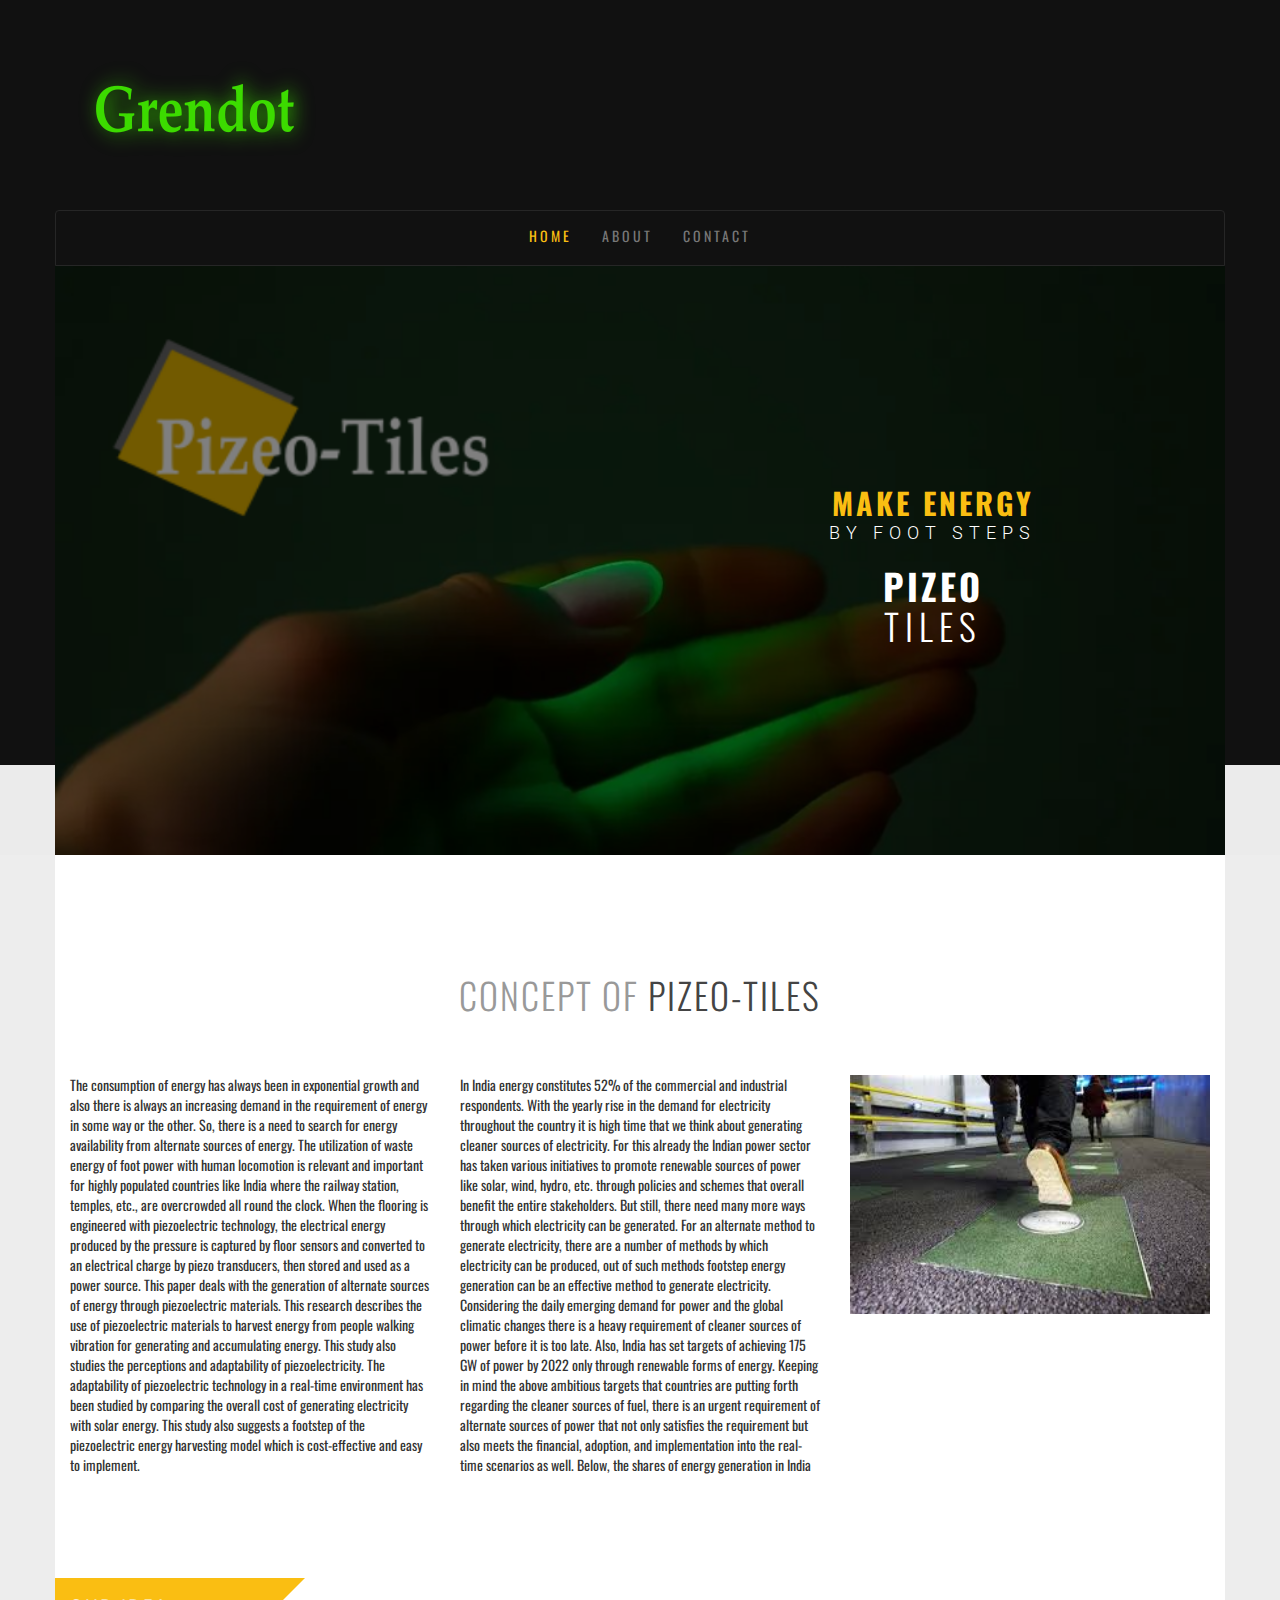
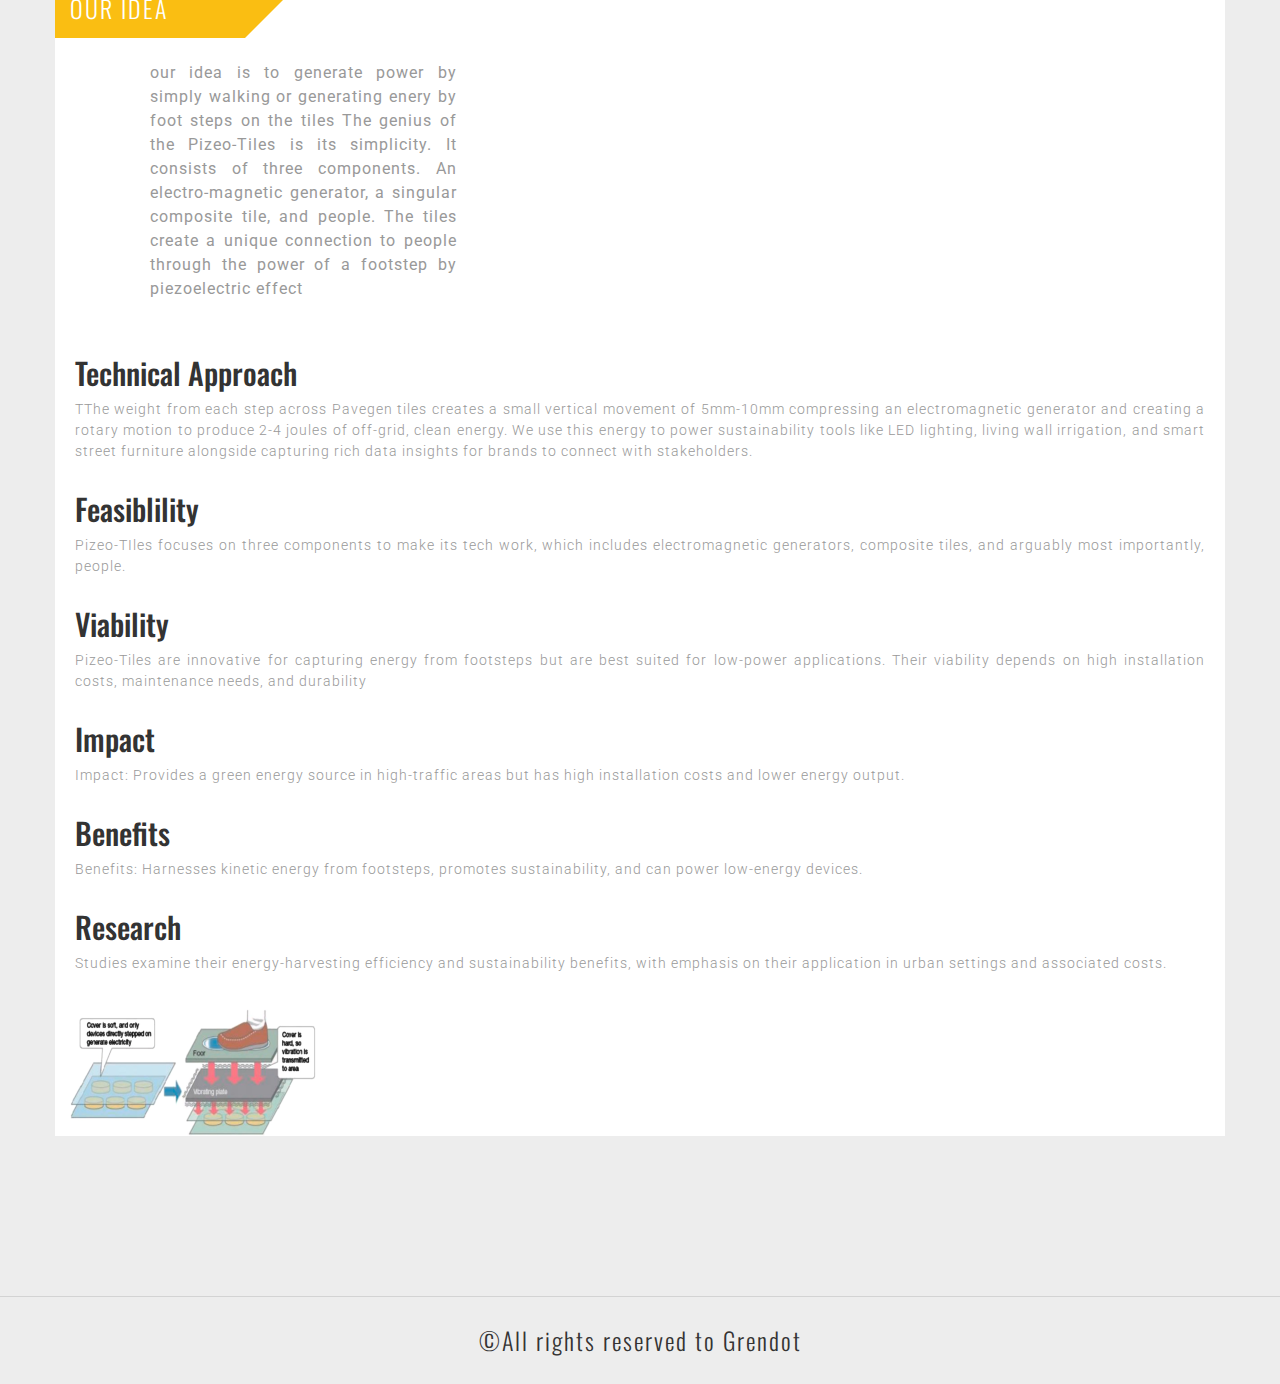
<file: index.html>
<!DOCTYPE html>
<html lang="en">
    <head>
        <meta charset="utf-8">
        <meta http-equiv="X-UA-Compatible" content="IE=edge">
        <meta name="viewport" content="width=device-width, initial-scale=1">

        <title>Pizeo-Tiles</title>

        <!-- CSS -->

        <!-- google fonts -->
        <link href='https://fonts.googleapis.com/css?family=Roboto:400,300,500,700' rel='stylesheet' type='text/css'>
        <link href='https://fonts.googleapis.com/css?family=Oswald:400,300,700' rel='stylesheet' type='text/css'>

        <!-- files -->
        <link href="assets/css/bootstrap.min.css" rel="stylesheet">
        <link href="assets/css/magnific-popup.css" rel="stylesheet">
        <link href="assets/css/owl.carousel.css" rel="stylesheet">
        <link href="assets/css/owl.carousel.theme.min.css" rel="stylesheet">
        <link href="assets/css/ionicons.css" rel="stylesheet">
        <link href="assets/css/main.css" rel="stylesheet">

        <!--[if lt IE 9]>
          <script src="https://oss.maxcdn.com/html5shiv/3.7.2/html5shiv.min.js"></script>
          <script src="https://oss.maxcdn.com/respond/1.4.2/respond.min.js"></script>
        <![endif]-->
    </head>
    <body>

    <!-- Site Header -->
        <div class="site-header-bg">
            <div class="container">
                <div class="row">
                    <div class="col-sm-6">
                        <a href="index.html"><img src="assets/images/grendot.png" alt="logo"></a>
                    </div>
                </div>
            </div>
        </div>
        
    <!-- Header -->

        <section id="header" class="main-header">
            <div class="container">

                <div class="row">
                    <nav class="navbar navbar-default">
                        <div class="navbar-header">
                            <button type="button" class="navbar-toggle collapsed" data-toggle="collapse" data-target="#site-nav-bar" aria-expanded="false">
                                <span class="sr-only">Toggle navigation</span>
                                <span class="icon-bar"></span>
                                <span class="icon-bar"></span>
                                <span class="icon-bar"></span>
                            </button>
                        </div>

                        <div class="collapse navbar-collapse" id="site-nav-bar">
                            <ul class="nav navbar-nav">
                                <li class="active"><a href="index.html">Home</a></li>
                                <li><a href="about.html">About</a></li>
                                <li><a href="contact.html">Contact</a></li>
                            </ul>
                        </div><!-- /.navbar-collapse -->
                    </nav>
                </div>
                <div class="intro row">
                    <div class="overlay"></div>
                    <div class="col-sm-6 col-sm-offset-6">
                        <h2 class="header-quote">Make Energy </h2>
                        <p>
                            by Foot steps
                        </p>
                        <h1 class="header-title">Pizeo<br><span class="thin">Tiles</span></h1>
                    </div>
                </div> <!-- /.intro.row -->
            </div> <!-- /.container -->
            <div class="nutral"></div>
        </section> <!-- /#header -->

    <!-- Product -->

        <section id="product" class="product">
            <div class="container section-bg">
                <div class="row">
                    <div class="col-sm-12">
                        <div class="title-box">
                            <h2 class="title">Concept of <span>Pizeo-Tiles</span></h2>
                        </div>
                    </div>
                </div>
                <div class="row">
                    <div class="col-sm-4">
                        The consumption of energy has always been in exponential growth and also there is always an increasing demand in the requirement of energy in some way or the other. So, there is a need to search for energy availability from alternate sources of energy. The utilization of waste energy of foot power with human locomotion is relevant and important for highly populated countries like India where the railway station, temples, etc., are overcrowded all round the clock. When the flooring is engineered with piezoelectric technology, the electrical energy produced by the pressure is captured by floor sensors and converted to an electrical charge by piezo transducers, then stored and used as a power source. This paper deals with the generation of alternate sources of energy through piezoelectric materials. This research describes the use of piezoelectric materials to harvest energy from people walking vibration for generating and accumulating energy. This study also studies the perceptions and adaptability of piezoelectricity. The adaptability of piezoelectric technology in a real-time environment has been studied by comparing the overall cost of generating electricity with solar energy. This study also suggests a footstep of the piezoelectric energy harvesting model which is cost-effective and easy to implement.


                    </div>
                    <div class="col-sm-4">
                        In India energy constitutes 52% of the commercial and industrial respondents. With the yearly rise in the demand for electricity throughout the country it is high time that we think about generating cleaner sources of electricity. For this already the Indian power sector has taken various initiatives to promote renewable sources of power like solar, wind, hydro, etc. through policies and schemes that overall benefit the entire stakeholders. But still, there need many more ways through which electricity can be generated.

                        For an alternate method to generate electricity, there are a number of methods by which electricity can be produced,                        out of such methods footstep energy generation can be an effective method to generate electricity.

                        Considering the daily emerging demand for power and the global climatic changes there is a heavy requirement of                         cleaner sources of power before it is too late. Also, India has set targets of achieving 175 GW of power by 2022                        only through renewable forms of energy. Keeping in mind the above ambitious targets that countries are putting forth                    regarding the cleaner sources of fuel, there is an urgent requirement of alternate sources of power that not only                       satisfies the requirement but also meets the financial, adoption, and implementation into the real-time scenarios as                    well. Below, the shares of energy generation in India
                    </div>
                    <div class="col-sm-4">
                        <div class="porduct-box">
                            <img class="img-responsive" src="assets/images/download.jpg" alt="product">
                        </div>
                    </div>
                </div>


                
                <div class="row">
                    <div class="col-sm-12">
                        <div class="classic-title">
                            <div class="stiker">
                                <h3 class="inner-stiker">Our Idea</h3>
                            </div>
                            <div class="incline-div"></div>
                        </div>
                    </div>
                    <div class="boxed">
                        <div class="col-sm-4">
                            <p class="p-large">
                                our idea is to generate power by simply walking or generating enery by foot steps on the tiles
                                The genius of the Pizeo-Tiles is its
                                simplicity. It consists of three
                                components. An electro-magnetic
                                generator, a singular composite tile,
                                and people. The tiles create a unique
                                connection to people through the
                                power of a footstep by piezoelectric
                                effect
                            </p>
                        </div>
                    </div>
                </div>
                <div class="idea">
                    <h2>Technical Approach</h2>
                    <p>TThe weight from each step across Pavegen tiles creates a
                        small vertical movement of 5mm-10mm compressing an
                        electromagnetic generator and creating a rotary motion to
                        produce 2-4 joules of off-grid, clean energy.
                        We use this energy to power sustainability tools like LED
                        lighting, living wall irrigation, and smart street furniture
                        alongside capturing rich data insights for brands to
                        connect with stakeholders.</p>
                    <h2>Feasiblility</h2>
                    <p>Pizeo-TIles focuses on three components to make
                        its tech work, which includes electromagnetic
                        generators, composite tiles, and arguably most
                        importantly, people.
                        </p>
                    <h2>Viability</h2>
                    <p>Pizeo-Tiles are innovative for capturing energy from
                        footsteps but are best suited for low-power applications.
                        Their viability depends on high installation costs,
                        maintenance needs, and durability</p>
                    <h2>Impact</h2>
                    <p>Impact: Provides a green energy
                        source in high-traffic areas but has
                        high installation costs and lower
                        energy output.</p>
                    <h2>Benefits</h2>
                    <p>Benefits: Harnesses kinetic energy from
                        footsteps, promotes sustainability, and
                        can power low-energy devices.</p>
                    <h2>Research</h2>
                    <p>Studies examine their energy-harvesting
                        efficiency and sustainability benefits, with emphasis on
                        their application in urban settings and associated costs.</p>
                </div>
                <img src="assets/images/tech.png" alt="">
            </div>
        </section>

  

    <!-- Footer -->
        <section id="footer-widget" class="footer-widget">
          
        </section>
        <footer class="footer text-center">
            <h3>&copy;All rights reserved to Grendot</h3>
        </footer>

    <!-- Scripts -->
        <script src="assets/js/jquery-1.12.3.min.js"></script>
        <script src="assets/js/bootstrap.min.js"></script>
        <script src="assets/js/jquery.magnific-popup.min.js"></script>
        <script src="assets/js/owl.carousel.min.js"></script>
        <script src="assets/js/script.js"></script>

    </body>
</html>
</file>
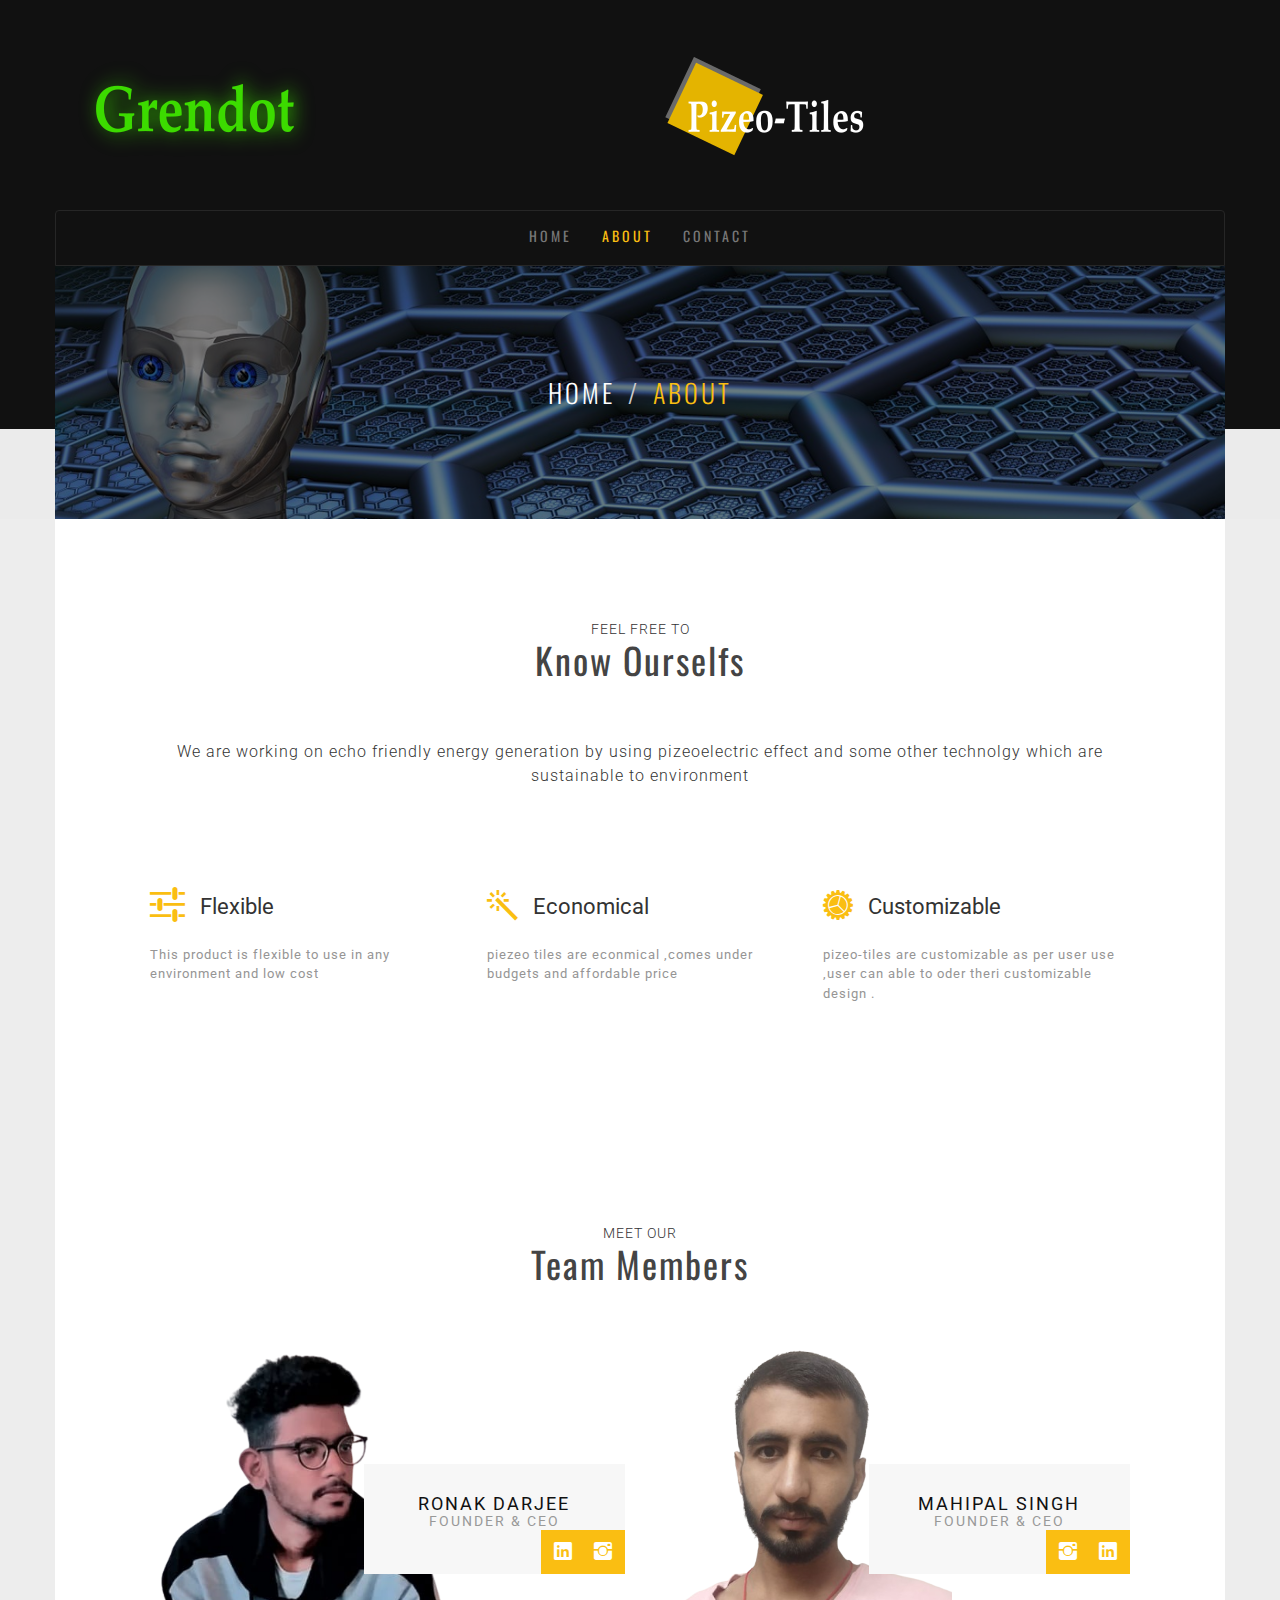
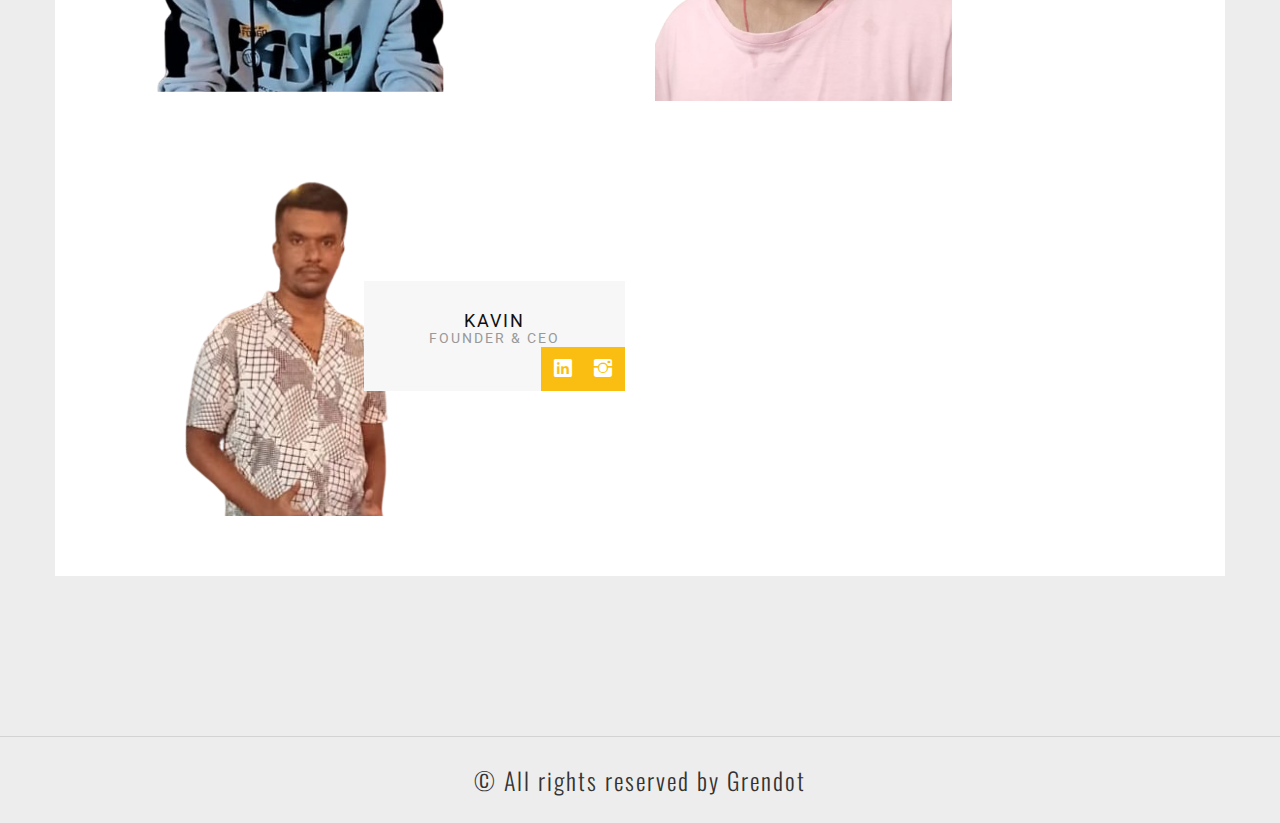
<file: about.html>
<!DOCTYPE html>
<html lang="en">
    <head>
        <meta charset="utf-8">
        <meta http-equiv="X-UA-Compatible" content="IE=edge">
        <meta name="viewport" content="width=device-width, initial-scale=1">

        <title>Robot | About</title>

        <!-- CSS -->

        <!-- google fonts -->
        <link href='https://fonts.googleapis.com/css?family=Roboto:400,300,500,700' rel='stylesheet' type='text/css'>
        <link href='https://fonts.googleapis.com/css?family=Oswald:400,300,700' rel='stylesheet' type='text/css'>

        <!-- files -->
        <link href="assets/css/bootstrap.min.css" rel="stylesheet">
        <link href="assets/css/magnific-popup.css" rel="stylesheet">
        <link href="assets/css/owl.carousel.css" rel="stylesheet">
        <link href="assets/css/owl.carousel.theme.min.css" rel="stylesheet">
        <link href="assets/css/ionicons.css" rel="stylesheet">
        <link href="assets/css/main.css" rel="stylesheet">

        <!--[if lt IE 9]>
          <script src="https://oss.maxcdn.com/html5shiv/3.7.2/html5shiv.min.js"></script>
          <script src="https://oss.maxcdn.com/respond/1.4.2/respond.min.js"></script>
        <![endif]-->
    </head>
    <body>

    <!-- Site Header -->
        <div class="site-header-bg">
            <div class="container">
                <div class="row">
                    <div class="col-sm-6">
                        <a href="index.html"><img src="assets/images/grendot.png" alt="logo"></a>
                    </div>
                    <div class="grendot">
                        <img src="assets/images/logo.png" alt="">
                    </div>
                </div>
            </div>
        </div>
        
    <!-- Header -->

        <section id="header" class="main-header about-header inner-header">
            <div class="container">

                <div class="row">
                    <nav class="navbar navbar-default">
                        <div class="navbar-header">
                            <button type="button" class="navbar-toggle collapsed" data-toggle="collapse" data-target="#site-nav-bar" aria-expanded="false">
                                <span class="sr-only">Toggle navigation</span>
                                <span class="icon-bar"></span>
                                <span class="icon-bar"></span>
                                <span class="icon-bar"></span>
                            </button>
                        </div>

                        <div class="collapse navbar-collapse" id="site-nav-bar">
                            <ul class="nav navbar-nav">
                                <li><a href="index.html">Home</a></li>
                                <li class="active"><a href="about.html">About</a></li>
                                <li><a href="contact.html">Contact</a></li>
                            </ul>
                        </div><!-- /.navbar-collapse -->
                    </nav>
                </div>
                
                <div class="intro row">
                    <div class="overlay"></div>
                    <div class="col-sm-12">
                        <ol class="breadcrumb">
                            <li><a href="index.html">Home</a></li>
                            <li class="active">About</li>
                        </ol>
                    </div>
                </div> <!-- /.intro.row -->
            </div> <!-- /.container -->
            <div class="nutral"></div>
        </section> <!-- /#header -->

    <!-- About -->
        <section class="about">
            <div class="container page-bgc">
                <div class="row">
                    <div class="col-sm-12">
                        <div class="title-box">
                            <p>Feel free to</p>
                            <h2 class="title mt0">Know ourselfs</h2>
                        </div>
                    </div>
                </div>
                <div class="row">
                    <div class="boxed">
                        <div class="col-sm-12">
                            <p class="inner-p">
                               We are working on echo friendly energy generation by using pizeoelectric effect and some other technolgy which are sustainable to environment 
                            </p>
                        </div>
                    </div>
                </div>

            <!-- Services -->
                <div class="service">
                    <div class="row">
                        <div class="boxed">
                            <div class="col-sm-4">
                                <div class="service-box">
                                    <div class="service-title">
                                        <div class="icon">
                                            <span class="ion-android-options"></span>
                                        </div>
                                         <div class="mt-10">
                                            Flexible
                                        </div>
                                    </div>
                                    <p>
                                        This product is flexible to use in any environment and low cost
                                    </p>
                                </div>
                            </div>
                            <div class="col-sm-4">
                                <div class="service-box">
                                    <div class="service-title">
                                        <div class="icon">
                                            <span class="ion-ios-color-wand"></span>
                                        </div>
                                         <div class="mt-10">
                                            Economical
                                        </div>
                                    </div>
                                    <p>
                                        piezeo tiles are econmical ,comes under budgets and affordable price
                                    </p>
                                </div>
                            </div>
                            <div class="col-sm-4">
                                <div class="service-box">
                                    <div class="service-title">
                                        <div class="icon">
                                            <span class="ion-ios-cog"></span>
                                        </div>
                                         <div class="mt-10">
                                            Customizable
                                        </div>
                                    </div>
                                    <p>
                                        pizeo-tiles are customizable as per user use ,user can able to oder theri customizable design .
                                    </p>
                                </div>
                            </div>
                        </div>
                    </div>
                </div>

            <!-- Team -->
                <div class="team">
                    <div class="row">
                        <div class="boxed">
                            <div class="col-sm-12">
                                <div class="title-box">
                                    <p>Meet our</p>
                                    <h2 class="title mt0">Team Members</h2>
                                </div>
                            </div>
                            <div class="col-sm-6">
                                <div class="team-box">
                                    <div class="team-img">
                                        <img class="team-img img-responsive" src="assets/images/team-1.png" alt="team">
                                    </div>
                                    <div class="team-img-detail">
                                        <h4 class="member-name">Ronak darjee</h4>
                                        <h5 class="member-id">Founder &amp; CEO</h5>
                                        <div class="social">
                                            <a href="https://www.linkedin.com/in/ronak-darjee-470baa2a9?utm_source=share&utm_campaign=share_via&utm_content=profile&utm_medium=android_app"><i class="ion-social-linkedin"></i></a>
                                            <a href="https://www.instagram.com/rudhraksh.0_0?igsh=cGdxMjhtd2J2b2l0"><i class="ion-social-instagram"></i></a>
                                        </div>
                                    </div>
                                </div>
                            </div>
                            <div class="col-sm-6">
                                <div class="team-box">
                                    <div class="team-img">
                                        <img class="team-img img-responsive" src="assets/images/team-2.png" alt="team">
                                    </div>
                                    <div class="team-img-detail">
                                        <h4 class="member-name">Mahipal Singh</h4>
                                        <h5 class="member-id">Founder &amp; CEO</h5>
                                        <div class="social">
                                            <a href="https://www.instagram.com/_oneabove_all/profilecard/?igsh=MWo3ZXZhcmdyN254OQ=="><i class="ion-social-instagram"></i></a>
                                            <a href="https://www.linkedin.com/in/mahipal-singh-87185a28b?utm_source=share&utm_campaign=share_via&utm_content=profile&utm_medium=android_app "><i class="ion-social-linkedin"></i></a>
                                        </div>
                                    </div>
                                </div>
                            </div>
                            <div class="col-sm-6">
                                <div class="team-box">
                                    <div class="team-img">
                                        <img class="team-img img-responsive" src="assets/images/team-3.png" alt="team">
                                    </div>
                                    <div class="team-img-detail">
                                        <h4 class="member-name">Kavin</h4>
                                        <h5 class="member-id">Founder &amp; CEO</h5>
                                        <div class="social">
                                            <a href="https://www.linkedin.com/in/kavin-karthik-482489260?utm_source=share&utm_campaign=share_via&utm_content=profile&utm_medium=android_app"><i class="ion-social-linkedin"></i></a>
                                            <a href="https://www.instagram.com/kavinkarthik18/profilecard/?igsh=MW92ZGpqZDR2dmlwdA=="><i class="ion-social-instagram"></i></a>
                                        </div>
                                    </div>
                                </div>
                            </div>
                        </div>
                    </div>
                </div>


        </section>

    <!-- Footer -->
        <section id="footer-widget" class="footer-widget">
            
        </section>
        <footer class="footer text-center">
            <h3>&copy; All rights reserved by Grendot</h3>
        </footer>

    <!-- Scripts -->
        <script src="assets/js/jquery-1.12.3.min.js"></script>
        <script src="assets/js/bootstrap.min.js"></script>
        <script src="assets/js/jquery.magnific-popup.min.js"></script>
        <script src="assets/js/owl.carousel.min.js"></script>
        <script src="assets/js/script.js"></script>

    </body>
</html>
</file>
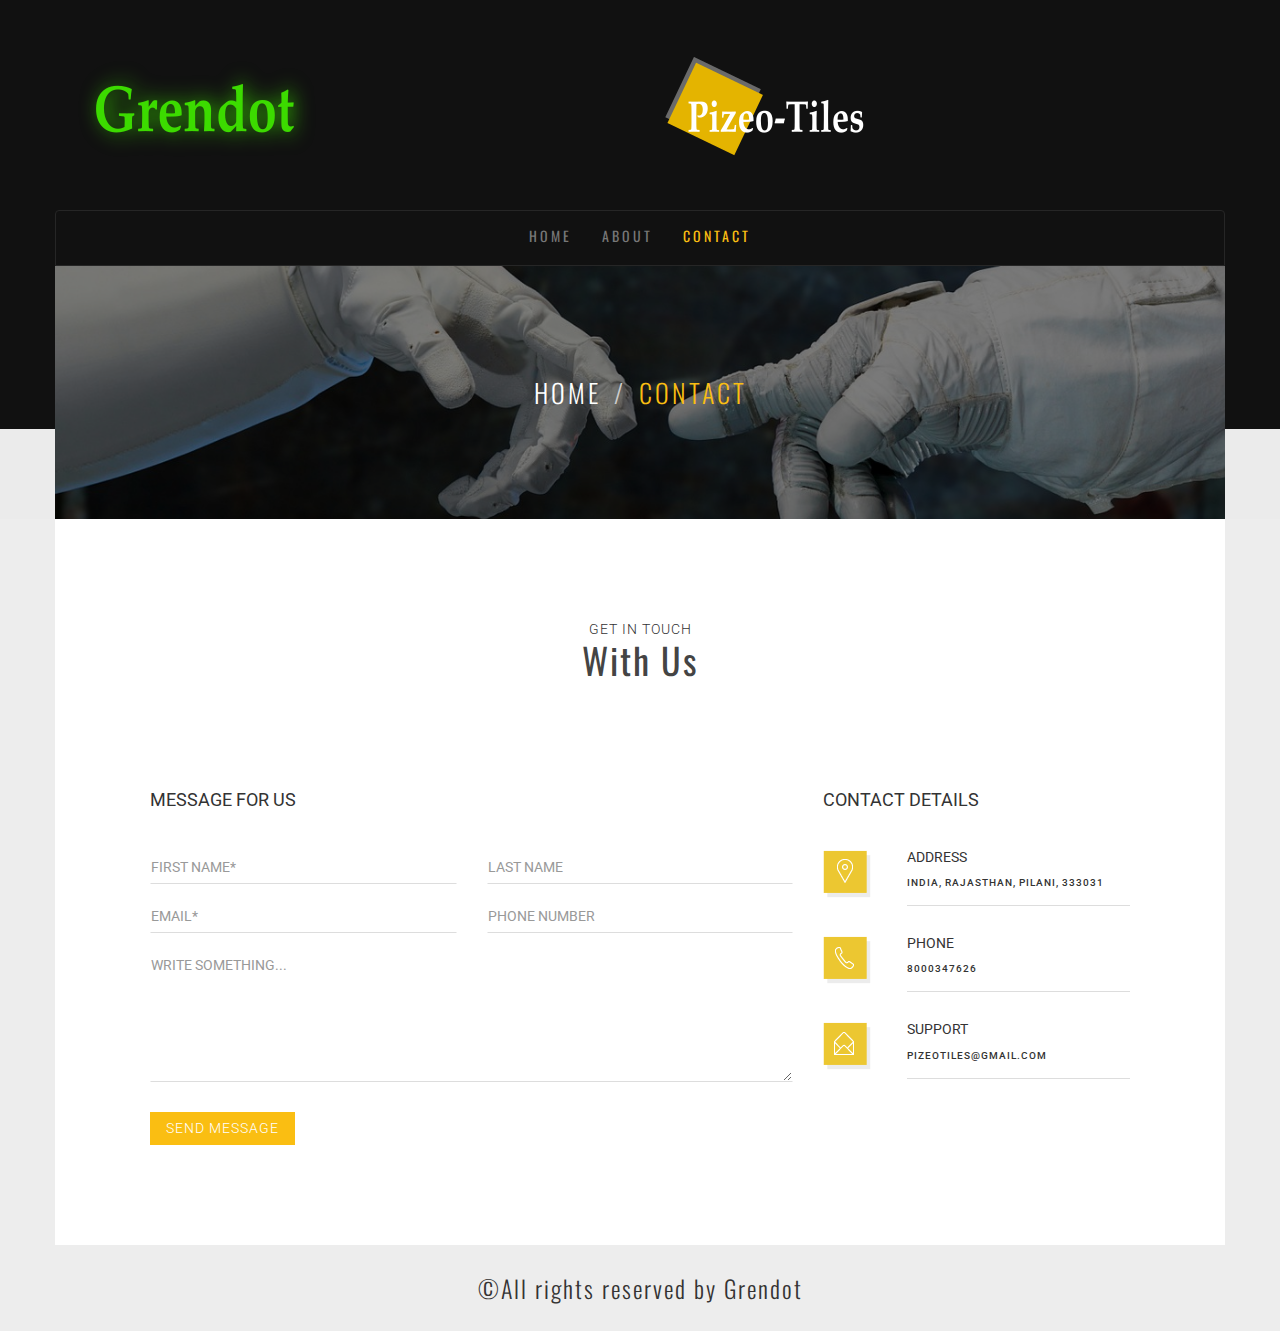
<file: contact.html>
<!DOCTYPE html>
<html lang="en">
    <head>
        <meta charset="utf-8">
        <meta http-equiv="X-UA-Compatible" content="IE=edge">
        <meta name="viewport" content="width=device-width, initial-scale=1">

        <title>Robot | Contact</title>

        <!-- CSS -->

        <!-- google fonts -->
        <link href='https://fonts.googleapis.com/css?family=Roboto:400,300,500,700' rel='stylesheet' type='text/css'>
        <link href='https://fonts.googleapis.com/css?family=Oswald:400,300,700' rel='stylesheet' type='text/css'>

        <!-- files -->
        <link href="assets/css/bootstrap.min.css" rel="stylesheet">
        <link href="assets/css/magnific-popup.css" rel="stylesheet">
        <link href="assets/css/owl.carousel.css" rel="stylesheet">
        <link href="assets/css/owl.carousel.theme.min.css" rel="stylesheet">
        <link href="assets/css/ionicons.css" rel="stylesheet">
        <link href="assets/css/main.css" rel="stylesheet">

        <!--[if lt IE 9]>
          <script src="https://oss.maxcdn.com/html5shiv/3.7.2/html5shiv.min.js"></script>
          <script src="https://oss.maxcdn.com/respond/1.4.2/respond.min.js"></script>
        <![endif]-->
    </head>
    <body>

    <!-- Site Header -->
        <div class="site-header-bg">
            <div class="container">
                <div class="row">
                    <div class="col-sm-6">
                        <a href="index.html"><img src="assets/images/grendot.png" alt="logo"></a>
                    </div>
                    <div class="grendot">
                        <img src="assets/images/logo.png" alt="">
                    </div>
                </div>
            </div>
        </div>
        
    <!-- Header -->

        <section id="header" class="main-header contact-header inner-header">
            <div class="container">
                <div class="row">
                    <nav class="navbar navbar-default">
                        <div class="navbar-header">
                            <button type="button" class="navbar-toggle collapsed" data-toggle="collapse" data-target="#site-nav-bar" aria-expanded="false">
                                <span class="sr-only">Toggle navigation</span>
                                <span class="icon-bar"></span>
                                <span class="icon-bar"></span>
                                <span class="icon-bar"></span>
                            </button>
                        </div>

                        <div class="collapse navbar-collapse" id="site-nav-bar">
                            <ul class="nav navbar-nav">
                                <li><a href="index.html">Home</a></li>
                                <li><a href="about.html">About</a></li>
                                <li class="active"><a href="contact.html">Contact</a></li>
                            </ul>
                        </div><!-- /.navbar-collapse -->
                    </nav>
                </div>

                <div class="intro row">
                    <div class="overlay"></div>
                    <div class="col-sm-12">
                        <ol class="breadcrumb">
                            <li><a href="index.html">Home</a></li>
                            <li class="active">Contact</li>
                        </ol>
                    </div>
                </div> <!-- /.intro.row -->
            </div> <!-- /.container -->
            <div class="nutral"></div>
        </section> <!-- /#header -->

    <!-- Contact -->
        <section class="contact">
            <div class="container page-bgc">
                <div class="row">
                    <div class="col-sm-12">
                        <div class="title-box">
                            <p>Get in touch</p>
                            <h2 class="title mt0">With us</h2>
                        </div>
                    </div>
                </div>
                <div class="row">
                    <div class="boxed">
                        <div class="col-sm-8">
                            <h4>Message for us</h4>
                            <form action="contact.php" class="contact-form" id="contactForm" method="post">
                                <div class="row">
                                    <div class="col-sm-6">
                                        <div class="form-group">
                                            <input type="text" class="form-control" placeholder="First Name*" id="fname" name="fname" required>
                                        </div> <!-- /.form-group -->
                                    </div> <!-- /.col-sm-6 -->
                                    <div class="col-sm-6">
                                        <div class="form-group">
                                            <input type="text" class="form-control" placeholder="Last Name" id="lname" name="lname">
                                        </div> <!-- /.form-group -->
                                    </div> <!-- /.col-sm-6 -->
                                    <div class="col-sm-6">
                                        <div class="form-group">
                                            <input type="email" class="form-control" placeholder="Email*" id="email" name="email" required>
                                        </div> <!-- /.form-group -->
                                    </div> <!-- /.col-sm-6 -->
                                     <div class="col-sm-6">
                                        <div class="form-group">
                                            <input type="text" class="form-control" placeholder="Phone Number" id="phone" name="phone">
                                        </div> <!-- /.form-group -->
                                    </div> <!-- /.col-sm-6 -->
                                    <div class="col-sm-12">
                                        <div class="form-group">
                                            <textarea class="form-control" rows="6" placeholder="Write something..." name="message"></textarea>
                                        </div> <!-- /.form-group -->
                                    </div> <!-- /.col-sm-12 -->
                                    <div class="text-center mt20 col-sm-12">
                                        <button type="submit" class="btn btn-robot pull-left" id="cfsubmit">Send Message</button>
                                    </div>
                                </div>
                            </form>
                            <div id="contactFormResponse"></div>
                        </div> <!-- /.col-sm-8 -->
                        <div class="col-sm-4">
                            <h4>Contact details</h4>
                            <div class="row">
                                <div class="col-xs-3">
                                    <img class="imgresponsive" src="assets/images/address.png" alt="con">
                                </div>
                                <div class="col-xs-9">
                                    <h5>Address</h5>
                                    <p class="contact-detail">
                                        India, Rajasthan, Pilani, 333031
                                </div>
                            </div>
                            <div class="row">
                                <div class="col-xs-3">
                                    <img class="imgresponsive" src="assets/images/phone.png" alt="con">
                                </div>
                                <div class="col-xs-9">
                                    <h5>Phone</h5>
                                    <p class="contact-detail">
                                        8000347626
                                    </p>
                                </div>
                            </div>
                            <div class="row">
                                <div class="col-xs-3">
                                    <img class="imgresponsive" src="assets/images/support.png" alt="con">
                                </div>
                                <div class="col-xs-9">
                                    <h5>Support</h5>
                                    <p class="contact-detail">
                                        pizeotiles@gmail.com
                                    </p>
                                </div>
                            </div>
                        </div>
                    </div>
                </div>
            </div>
        </section>

    <!-- Footer -->
        <footer class="footer text-center">
            <h3>&copy;All rights reserved by Grendot</h3>
        </footer>

    <!-- Scripts -->
        <script src="assets/js/jquery-1.12.3.min.js"></script>
        <script src="assets/js/bootstrap.min.js"></script>
        <script src="assets/js/jquery.magnific-popup.min.js"></script>
        <script src="assets/js/owl.carousel.min.js"></script>
        <script src="assets/js/script.js"></script>

    </body>
</html>
</file>
<file: assets/css/main.css>
body{
	background-color: #ededed;
	font-family: 'Oswald';
	position: relative;
	margin-top: 0;
}

/*======================================================================
##		Global Settings
=======================================================================*/
.btn-robot, p{
	font-family: 'Roboto';
	line-height: 1.5;
	letter-spacing: 1px;
	font-weight: 300;
}
.mt0{
	margin-top: 0;
}
.thin{
	font-weight: 300;
}
.c-table{
	display: table;
	height: 100%;
	width: 100%;
}
.c-cell{
	display: table-cell;
	vertical-align: middle;
}
.title-box{
	text-align: center;
	padding: 100px 0 50px;
	text-transform: uppercase;
}
.title-box p{
	margin-bottom: 0;
}
.title{
	font-weight: 300;
	color: #999;
	font-size: 36px;
	letter-spacing: 2px;
}
.title.mt0{
	text-transform: capitalize;
	font-weight: 400;
	color: #444;
}
.title span{
	color: #444;
}
.btn-robot{
	border-radius: 0;
	background-color: #fabe12;
	color: #fff;
	text-transform: uppercase;
	border-color: transparent;
	padding: 5px 15px;
	transition: all 0.4s ease-in-out;
	letter-spacing: 1px;
	font-weight: 300;
	margin-top: 15px;
}
.btn-robot:hover{
	background-color: transparent;
	color: #fabe12;
	border-color: #fabe12;
}




/*======================================================================
##		Header Section
=======================================================================*/
.site-header-bg{
	width: 100%;
	background-color: #111;
	z-index: 1;
	padding: 30px 0;
	color: #fff;
	text-transform: uppercase;
	font-family: 'Roboto';
}
.site-header-bg .input-group{
	padding-top: 10px;
}
.site-header-bg .form-control{
	border-radius: 0;
	background-color: transparent;
}
.site-header-bg .input-group .btn{
	text-transform: uppercase;
	border-radius: 0;
}
.site-header-bg .btn-robot{
	margin-top: 0;
	padding-bottom: 6px;
}




/*======================================================================
##		Header Section
=======================================================================*/
.main-header{
	text-transform: uppercase;
	text-align: center;
	color: #fff;
	letter-spacing: 3px;
	background: #111;
	position: relative;
}
.header-quote{
	color: #fabe12;
	font-weight: 700;
	margin-bottom: 0;
}
.main-header p{
	font-weight: 300;
	font-size: 18px;
	letter-spacing: 6px;
}
.header-title{
	font-weight: 700;
}
.header-title .thin{
	letter-spacing: 6px;
}
.intro{
	padding: 200px 0;
    background-image: url(../images/header.png);
    background-repeat: no-repeat;
    background-size: cover;
    background-position: center;
    margin-bottom: -90px;
    z-index: 11;
    position: relative;
}
.nutral{
	background-color: #ebebeb;
	height: 90px;
	z-index: 10;
	position: relative;
}
.navbar{
    margin-bottom: 0;
    border-bottom-left-radius: 0;
    border-bottom-right-radius: 0;
}
.navbar-default{
	border-color: #262626;
    background-color: #111;
}
.navbar-default .navbar-nav>.active>a, .navbar-default .navbar-nav>.active>a:focus, .navbar-default .navbar-nav>.active>a:hover{
	color: #fabe12;
	background-color: transparent;
}
.navbar .navbar-nav {
    display: inline-block;
    float: none;
}
.navbar .navbar-collapse {
    text-align: center;
}
.navbar-default .navbar-nav>li>a:focus, .navbar-default .navbar-nav>li>a:hover {
	color: #fff;
}




/*======================================================================
##		Footer widget Section
=======================================================================*/
.footer-widget{
	padding: 80px 0;
	border-bottom: 1px solid rgba(153, 153, 153, 0.3);
}
.footer{
	padding: 10px 0 20px;
}
.footer h3, .footer a{
	color: #343333;
	font-weight: 300;
	letter-spacing: 2px;
}


/*======================================================================
##		Product Section
=======================================================================*/
.product .section-bg{
	background-color: #fff;
}
.porduct-box{
	margin-bottom: 30px;
	position: relative;
}
.porduct-box img{
	width: 100% !important;
}
.product-title{
	position: absolute;
    top: 5px;
    left: 25px;
    right: 25px;
    padding: 15px;
    background-color: #fabe12;
    text-transform: uppercase;
    color: #fff;
    text-align: center;
    font-weight: 300;
}
.classic-title{
	margin-top: 100px;
	text-transform: uppercase;
	letter-spacing: 2px;
	margin-bottom: 30px;
	position: relative;
}
.incline-div{
	position: absolute;
	top: 3px;
	left: 0;
	border-top: 60px solid #fabe12;
	border-right: 60px solid transparent;
	margin-left: -15px;
	width: 250px;
	z-index: 1;
}
.outer-stiker{
	display: inline-block;
	color: #d0d0d0;
}
.stiker{
	display: inline-block;
}
.inner-stiker{
	color: #fff;
	padding-right: 50px;
}
.outer-stiker, .inner-stiker{
	font-weight: 300;
	z-index: 2;
	position: relative;
}
.product p{
	color: #999;
	font-size: 14px;
	text-align: justify;
	margin-bottom: 30px;
}
.product p.p-large{
	font-size: 16px;
	font-weight: 400;
}
@media (min-width: 768px){
	.boxed{
		padding: 0 80px;
	}
}



.idea{
	padding: 5px;
}




/*======================================================================
++++++++++++++++++++++++++++++++++++++++++++++++++++++++++++++++++++++++
##		Pages
++++++++++++++++++++++++++++++++++++++++++++++++++++++++++++++++++++++++
=======================================================================*/

/*======================================================================
##		Inner Header Sections
=======================================================================*/
.inner-header .intro{
	padding: 100px 0;
}
.overlay{
	position: absolute;
	content: '';
	width: 100%;
	height: 100%;
	top: 0;
	left: 0;
	background-color: rgba(0, 0, 0, 0.5);
}
.inner-header .breadcrumb{
	margin-bottom: 0;
	background-color: transparent;
	font-size: 26px;
	font-weight: 300;
}
.inner-header .breadcrumb>.active{
	color: #fabe12;
}
.inner-header .breadcrumb a{
	color: #fff;
}
.inner-p{
	text-align: center;
	margin-bottom: 80px;
	font-size: 16px;
}
.page-bgc{
	background-color: #fff;
	padding-bottom: 100px;
}

.intro{
	background-color: #313131;
}
.faq-header .intro{
	background-image: url(../images/faq-header.jpg);
}
.shop-header .intro{
	background-image: url(../images/shop-header.jpg);
}
.contact-header .intro{
	background-image: url(../images/contact-header.jpg);
}
.about-header .intro{
	background-image: url(../images/about-header.jpg);
}
.about .page-bgc{
	padding-bottom: 0;
}





/*======================================================================
##		FAQ
=======================================================================*/
.panel-heading {
  padding: 0;
  border-radius: 0;
}
.panel-heading h4.panel-title {
  position: relative;
  text-transform: capitalize;
}
.panel-heading a {
  display: block;
  padding: 15px 0 15px 40px;
  line-height: 1;
  -webkit-transition: all .3s;
  transition: all .3s;
}

.panel-heading a:hover {
  color: #fff;
  text-decoration: none;
}
.panel-heading a:focus {
  text-decoration: none;
  color: #111;
}
.panel-heading a:active {
  color: #111;
}
@media (min-width:768px) {
  .panel-heading a:after,a.collapsed:after {
    font-family: 'ionicons';
    content: "\f126";
    position: absolute;
    right: 15px;
    font-size: 18px;
    color: #111;
  }

  a.collapsed:after {
    content: "\f123";
  }
}
.panel-body {
  padding: 20px;
  color: #999;
  line-height: 1.7;
}
.panel-default {
  border: 1px solid #111;
}
.panel-default>.panel-heading {
  background-color: transparent;
  transition: all 0.4s ease-in-out;
}
.panel-default>.panel-heading:hover{
	background-color: #fabe12;
}
.panel-default>.panel-heading+.panel-collapse>.panel-body {
  border-top: 2px solid rgba(0,0,0,.1);
}

.panel-group .panel {
  border-radius: 0;
  margin-bottom: -5px;
  border-bottom: none;
}
.panel-group .panel:last-child{
	border-bottom: 1px solid #111;
}




/*======================================================================
##		Shop
=======================================================================*/
.img-full{
	width: 100%;
}
.shop-box{
	position: relative;
	overflow: hidden;
}
.shop-box-hover{
	position: absolute;
	left: -90%;
	top: -90%;
	background-color: #fabe12;
	width: 100%;
	height: 100%;
	transition: all 0.4s ease-in-out;
}
.shop-box:hover .shop-box-hover{
	top: 0;
	left: 0;
}
.shop-box-hover .c-cell a{
	font-size: 25px;
	color: #111;
	transition: all 0.4s ease-in-out;
	padding: 8px;
}
.shop-box-hover .c-cell a:hover{
	color: #fff;
	text-decoration: none;
}
.shop-box-title{
	font-family: 'Roboto';
	text-transform: uppercase;
	padding: 30px 0;
	margin-bottom: 50px;
	border-bottom: 1px solid rgba(0, 0, 0, 0.1);
}
.shop-box-title h4{
	margin: 0 0 5px 0;
	font-weight: 700;
}
.shop-price{
	margin-bottom: 0;
	font-weight: 500;
}
.star{
	margin: 0;
	color: #fabe12;
}
@media (min-width: 768px){
	.shop-price, .star{
		text-align: right;
	}
}
.pager li>a, .pager li>span{
	border-radius: 0;
	color: #111;
}
.pager li>a:focus, .pager li>a:hover{
	color: #fff;
	border-color: #fabe12;
	background-color: #fabe12;
}




/*======================================================================
##		Contact
=======================================================================*/
.map_canvas{
	width: 100%;
	height: 400px;
	margin-bottom: 30px;
}
.contact h4, .contact h5{
	font-family: 'Roboto';
	text-transform: uppercase;
	font-weight: 400;
}
.contact h5{
	margin: 0;
}
.contact h4{
	padding: 40px 0 30px;
}
.contact-detail{
	border-bottom: 1px solid #ddd;
	text-transform: uppercase;
	padding: 10px 0 15px;
	font-size: 10px;
	font-weight: 500;
	margin-bottom: 30px;
}
.contact-form .form-control{
	border-color: transparent;
	border-bottom: 1px solid #ddd;
	border-radius: 0;
	box-shadow: none;
	font-family: 'Roboto';
	padding-left: 0;
}
.contact-form .form-control:active, .contact-form .form-control:focus{
	border-bottom: 1px solid #fabe12;
	box-shadow: none;
}

/*Turn off Google Map zooming*/
/******************************/
.scrolloff {
    pointer-events: none;
}
/*placeholder style*/
/*******************/
.contact-form ::-webkit-input-placeholder { /* Chrome/Opera/Safari */
	text-transform: uppercase;
	font-family: 'Roboto';
}
.contact-form ::-moz-placeholder { /* Firefox 19+ */
	text-transform: uppercase;
	font-family: 'Roboto';
}
.contact-form :-ms-input-placeholder { /* IE 10+ */
	text-transform: uppercase;
	font-family: 'Roboto';
}
.contact-form :-moz-placeholder { /* Firefox 18- */
	text-transform: uppercase;
	font-family: 'Roboto';
}





/*======================================================================
##		Contact
=======================================================================*/
/*Service*/
/*********/
.service{
	padding-bottom: 60px;
}
.service-box{
	margin-bottom: 60px;
}
.service-box p{
	font-size: 13px;
	font-weight: 400;
	color: #969595;
	margin-bottom: 0;
}
.service-title{
	display: table;
	font-family: 'Roboto';
	font-size: 22px;
	padding: 10px 0;
	text-transform: capitalize;
}
.service-title .icon span{
	font-size: 40px;
	color: #fabe12;
	margin-right: 15px;
}
.service-title div{
	display: table-cell;
	vertical-align: middle;
}
/*Machine Man*/
/*************/
.machine-man{
	background-color: #393835;
	color: #fff;
	font-family: 'Roboto';
	margin-left: -15px;
	margin-right: -15px;
}
.m-s-title, .m-p-title{
	font-weight: 300;
	letter-spacing: 2px;
}
.m-s-title{
	color: #fabe12;
	margin: 0;
	padding-top: 100px;
}
.m-p-title{
	text-transform: capitalize;
	margin: 0 0 20px;
}
.machine-man p{
	margin-bottom: 100px;
}
@media (max-width: 677px){
	.machine-man{
		padding-left: 15px;
		padding-right: 15px;
	}
}
@media (min-width: 678px){
	.machine-man .boxed{
		padding: 0 95px;
	}
	.machine-man .row{
		background-image: url(../images/machine-man.png);
		background-repeat: no-repeat;
		background-position: right 60px bottom 0;
	}
}
/*Team*/
/******/
.team-box{
	position: relative;
	width: 100%;
	margin-bottom: 60px;
}
.team-img-detail{
	font-family: 'Roboto';
	text-align: center;
	position: absolute;
	width: 55%;
	right: 0;
	background-color: #f7f7f7;
	color: #999;
	/*padding: 20px;*/
}
.team-img-detail h4{
	color: #111;
	padding-top: 30px;
}
.team-img-detail h4, .team-img-detail h5{
	text-transform: uppercase;
	font-weight: 400;
	letter-spacing: 2px;
	margin: 0;
}
.team-img-detail p{
	padding: 20px;
}
.social {
 	font-size: 24px;
	float: right;
	background-color: #fabe12;
	padding: 5px;
}
.social a {
	color: #fff;
	padding: 8px;
}
@media (max-width: 767px){
	.team-img{
		width: 100%;
	}
}
/*CTA*/
/*****/
.cta{
	background-color: #393835;
	color: #fff;
	margin-left: -15px;
	margin-right: -15px;
	padding: 40px 0;
}
.cta .btn-robot{
	color: #393835;
	font-size: 16px;
	font-weight: 700;
	margin-top: 10px;
}
.cta .btn-robot:hover{
	color: #fabe12;
}
@media (max-width: 677px){
	.cta{
		padding-left: 15px;
		padding-right: 15px;
	}
}
</file>
